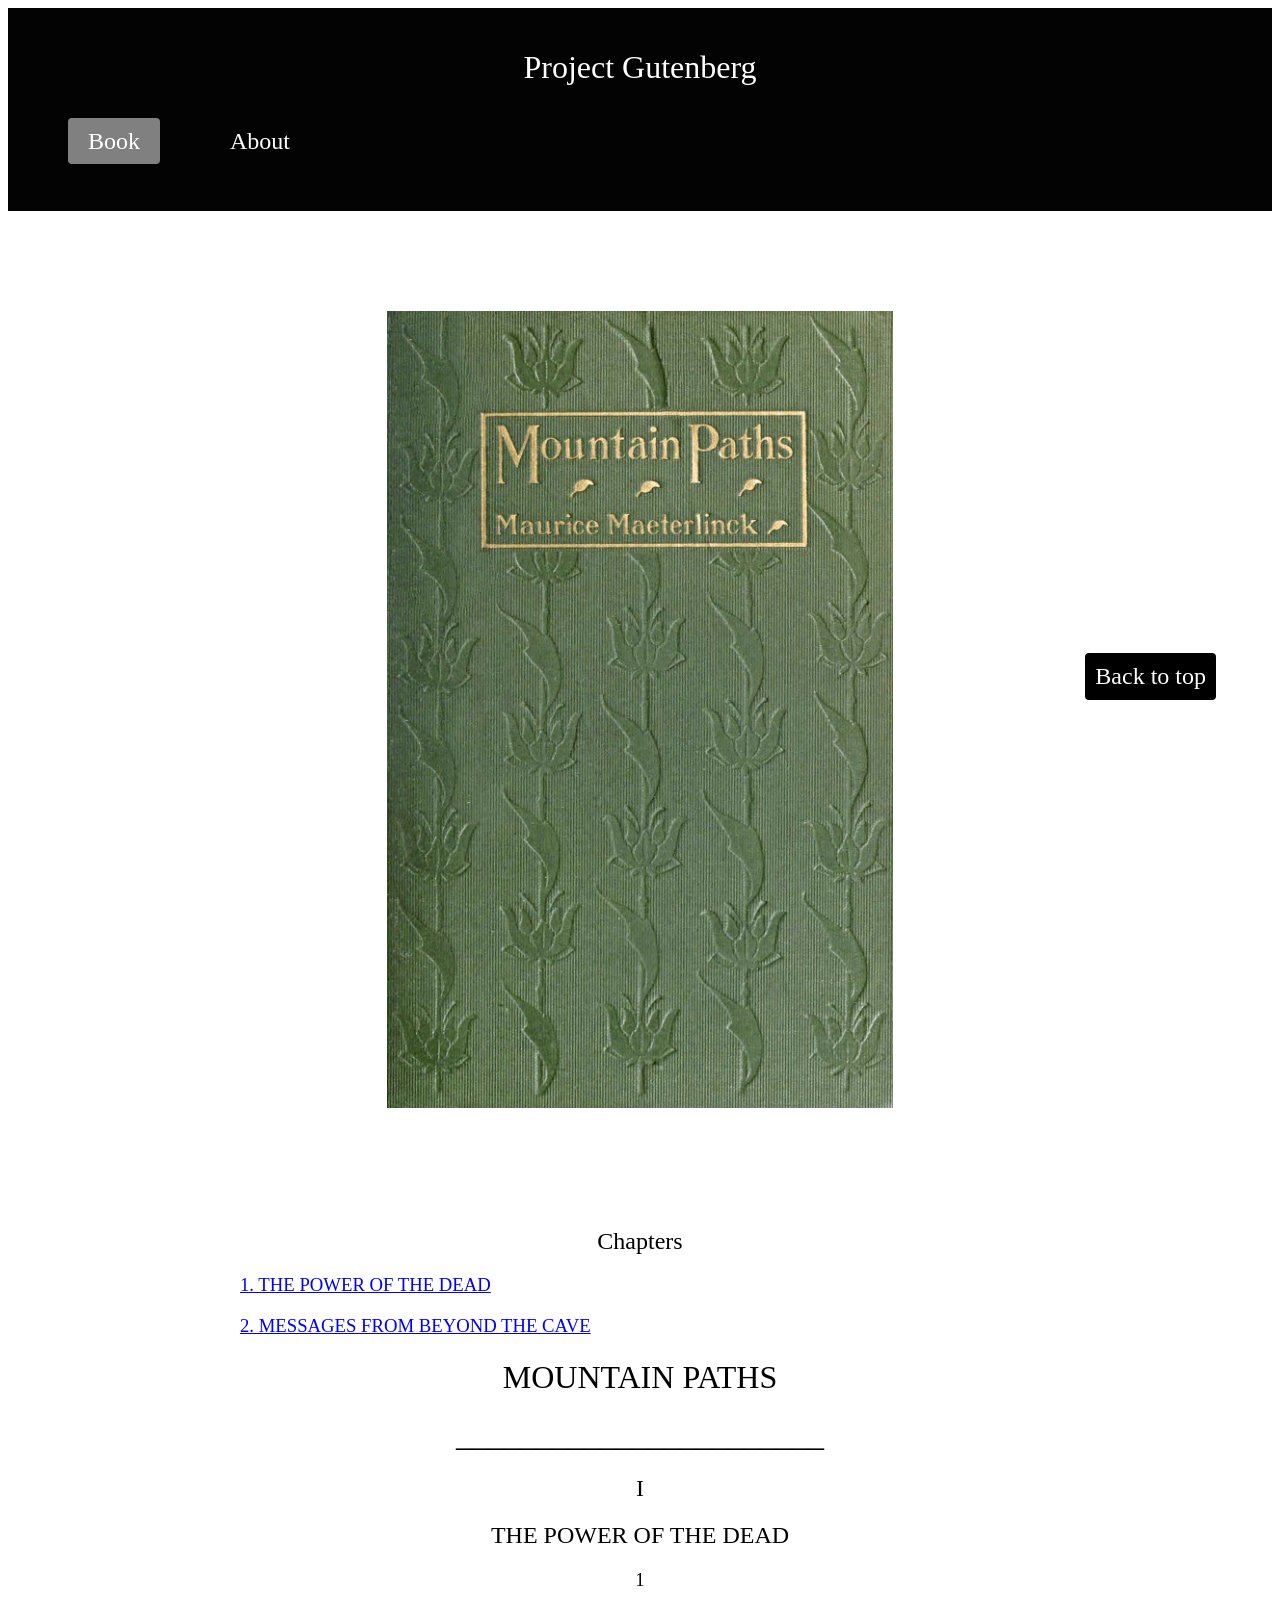
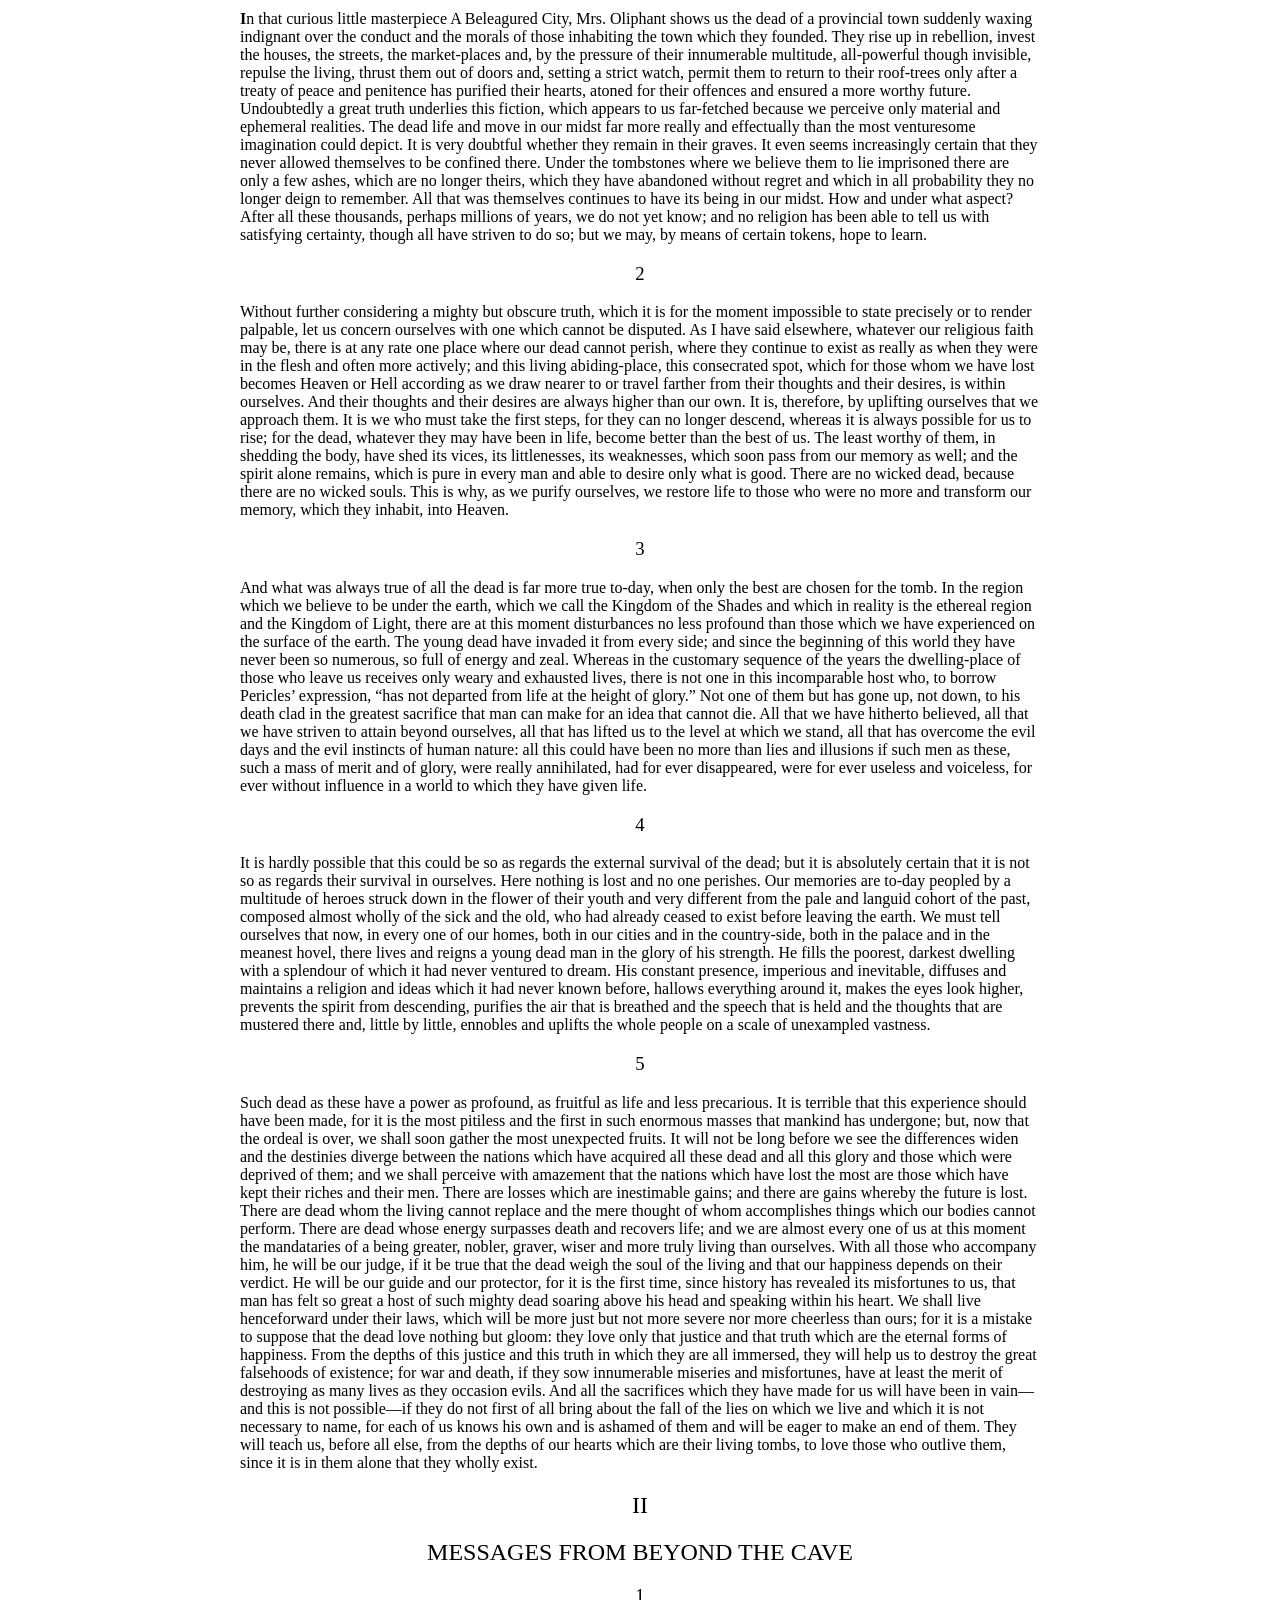
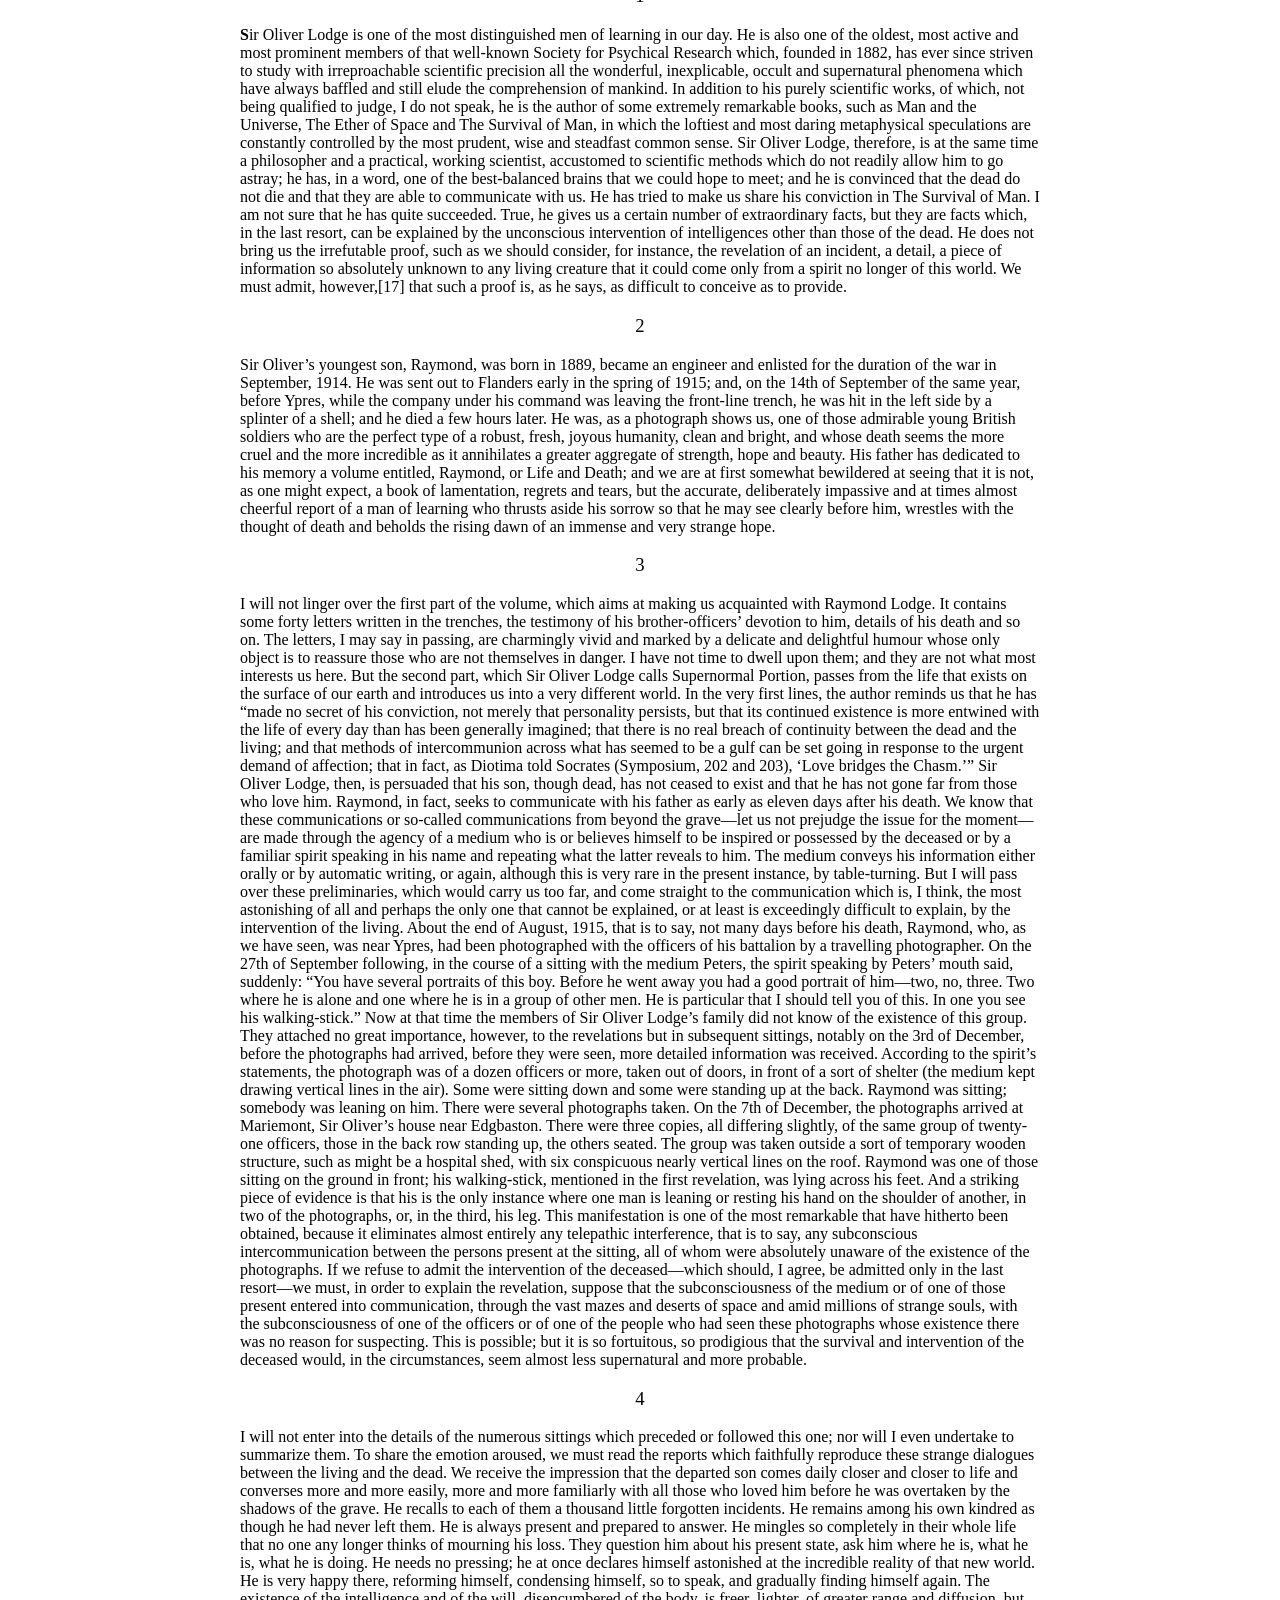
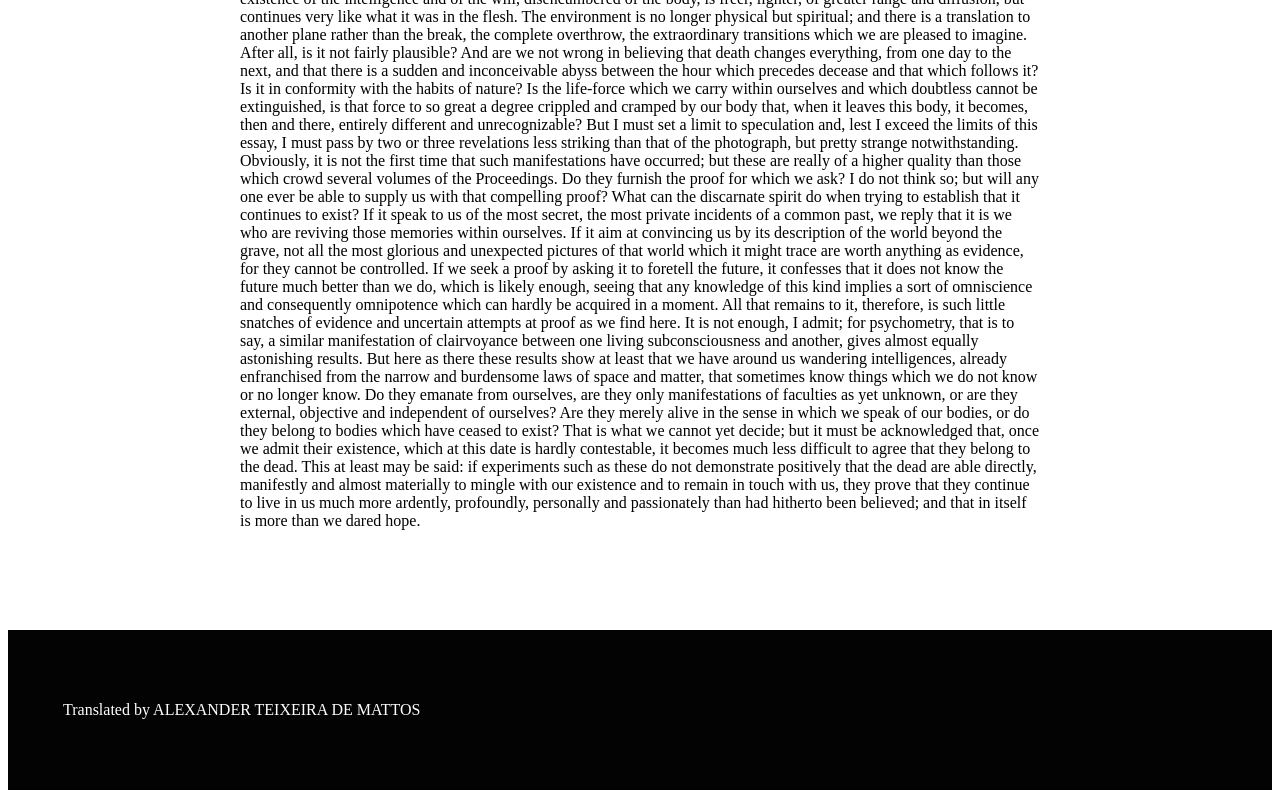
<file: index.html>
<!DOCTYPE html>
<html lang="en">

<head>
    <link rel="stylesheet" href="style.css">
    <meta charset="UTF-8">
    <meta name="viewport" content="width=device-width, initial-scale=1.0">
    <title>Document</title>
</head>
<body>
    <header id="header">
        <h1 class="header_pg">Project Gutenberg</h1>
        <ul>
            <li class="row">
                <h2><a class="bgcolorgray" href="index.html">Book</a></h2>
                <h2><a class="hover" href="about.html">About</a></h2>
            </li>
        </ul>
    </header>
    <img src="mountain_paths.jpg" alt="Framsida bok" width="500" class="img1">
    <main class="container">
    <section>
        <h2>Chapters</h2>
        <section class="text-align-left">
        <h3><a href="#chapter1" class="chapters">1. THE POWER OF THE DEAD</a></h3>
        <h3><a href="#chapter2" class="chapters">2. MESSAGES FROM BEYOND THE CAVE</a></h3>
        </section>
    </section>
        <h1>MOUNTAIN PATHS</h1>
        <h1>_______________________</h1>
        <h2 id="chapter1">I</h2>
        <h2>THE POWER OF THE DEAD</h2>
<h3>1</h3>
        <p><strong>I</strong>n that curious little masterpiece A Beleagured City, Mrs. Oliphant shows us the dead of a provincial town suddenly waxing indignant over the conduct and the morals of those inhabiting the town which they founded. They rise up in rebellion, invest the houses, the streets, the market-places and, by the pressure of their innumerable multitude, all-powerful though invisible, repulse the living, thrust them out of doors and, setting a strict watch, permit them to return to their roof-trees only after a treaty of peace and penitence has purified their hearts, atoned for their offences and ensured a more worthy future.
    Undoubtedly a great truth underlies this fiction, which appears to us far-fetched because we perceive only material and ephemeral realities. The dead life and move in our midst far more really and effectually than the most venturesome imagination could depict. It is very doubtful whether they remain in their graves. It even seems increasingly certain that they never allowed themselves to be confined there. Under the tombstones where we believe them to lie imprisoned there are only a few ashes, which are no longer theirs, which they have abandoned without regret and which in all probability they no longer deign to remember. All that was themselves continues to have its being in our midst. How and under what aspect? After all these thousands, perhaps millions of years, we do not yet know; and no religion has been able to tell us with satisfying certainty, though all have striven to do so; but we may, by means of certain tokens, hope to learn.
        </p>
<h3>2</h3>

        <p>Without further considering a mighty but obscure truth, which it is for the moment impossible to state precisely or to render palpable, let us concern ourselves with one which cannot be disputed. As I have said elsewhere, whatever our religious faith may be, there is at any rate one place where our dead cannot perish, where they continue to exist as really as when they were in the flesh and often more actively; and this living abiding-place, this consecrated spot, which for those whom we have lost becomes Heaven or Hell according as we draw nearer to or travel farther from their thoughts and their desires, is within ourselves.
And their thoughts and their desires are always higher than our own. It is, therefore, by uplifting ourselves that we approach them. It is we who must take the first steps, for they can no longer descend, whereas it is always possible for us to rise; for the dead, whatever they may have been in life, become better than the best of us. The least worthy of them, in shedding the body, have shed its vices, its littlenesses, its weaknesses, which soon pass from our memory as well; and the spirit alone remains, which is pure in every man and able to desire only what is good. There are no wicked dead, because there are no wicked souls. This is why, as we purify ourselves, we restore life to those who were no more and transform our memory, which they inhabit, into Heaven.
        </p>
<h3>3</h3>
        <p>
And what was always true of all the dead is far more true to-day, when only the best are chosen for the tomb. In the region which we believe to be under the earth, which we call the Kingdom of the Shades and which in reality is the ethereal region and the Kingdom of Light, there are at this moment disturbances no less profound than those which we have experienced on the surface of the earth. The young dead have invaded it from every side; and since the beginning of this world they have never been so numerous, so full of energy and zeal. Whereas in the customary sequence of the years the dwelling-place of those who leave us receives only weary and exhausted lives, there is not one in this incomparable host who, to borrow Pericles’ expression, “has not departed from life at the height of glory.” Not one of them but has gone up, not down, to his death clad in the greatest sacrifice that man can make for an idea that cannot die. All that we have hitherto believed, all that we have striven to attain beyond ourselves, all that has lifted us to the level at which we stand, all that has overcome the evil days and the evil instincts of human nature: all this could have been no more than lies and illusions if such men as these, such a mass of merit and of glory, were really annihilated, had for ever disappeared, were for ever useless and voiceless, for ever without influence in a world to which they have given life.
        </p>
<h3>4</h3>
        <p>
It is hardly possible that this could be so as regards the external survival of the dead; but it is absolutely certain that it is not so as regards their survival in ourselves. Here nothing is lost and no one perishes. Our memories are to-day peopled by a multitude of heroes struck down in the flower of their youth and very different from the pale and languid cohort of the past, composed almost wholly of the sick and the old, who had already ceased to exist before leaving the earth. We must tell ourselves that now, in every one of our homes, both in our cities and in the country-side, both in the palace and in the meanest hovel, there lives and reigns a young dead man in the glory of his strength. He fills the poorest, darkest dwelling with a splendour of which it had never ventured to dream. His constant presence, imperious and inevitable, diffuses and maintains a religion and ideas which it had never known before, hallows everything around it, makes the eyes look higher, prevents the spirit from descending, purifies the air that is breathed and the speech that is held and the thoughts that are mustered there and, little by little, ennobles and uplifts the whole people on a scale of unexampled vastness.
        </p>
<h3>5</h3>
        <p>
Such dead as these have a power as profound, as fruitful as life and less precarious. It is terrible that this experience should have been made, for it is the most pitiless and the first in such enormous masses that mankind has undergone; but, now that the ordeal is over, we shall soon gather the most unexpected fruits. It will not be long before we see the differences widen and the destinies diverge between the nations which have acquired all these dead and all this glory and those which were deprived of them; and we shall perceive with amazement that the nations which have lost the most are those which have kept their riches and their men. There are losses which are inestimable gains; and there are gains whereby the future is lost. There are dead whom the living cannot replace and the mere thought of whom accomplishes things which our bodies cannot perform. There are dead whose energy surpasses death and recovers life; and we are almost every one of us at this moment the mandataries of a being greater, nobler, graver, wiser and more truly living than ourselves. With all those who accompany him, he will be our judge, if it be true that the dead weigh the soul of the living and that our happiness depends on their verdict. He will be our guide and our protector, for it is the first time, since history has revealed its misfortunes to us, that man has felt so great a host of such mighty dead soaring above his head and speaking within his heart.
We shall live henceforward under their laws, which will be more just but not more severe nor more cheerless than ours; for it is a mistake to suppose that the dead love nothing but gloom: they love only that justice and that truth which are the eternal forms of happiness.
From the depths of this justice and this truth in which they are all immersed, they will help us to destroy the great falsehoods of existence; for war and death, if they sow innumerable miseries and misfortunes, have at least the merit of destroying as many lives as they occasion evils. And all the sacrifices which they have made for us will have been in vain—and this is not possible—if they do not first of all bring about the fall of the lies on which we live and which it is not necessary to name, for each of us knows his own and is ashamed of them and will be eager to make an end of them.
They will teach us, before all else, from the depths of our hearts which are their living tombs, to love those who outlive them, since it is in them alone that they wholly exist.
        </p> 
        <h2 id="chapter2">II</h2>
        <h2>MESSAGES FROM BEYOND THE CAVE</h2>   
        <h3>1</h3>  
        <p><strong>S</strong>ir Oliver Lodge is one of the most distinguished men of learning in our day. He is also one of the oldest, most active and most prominent members of that well-known Society for Psychical Research which, founded in 1882, has ever since striven to study with irreproachable scientific precision all the wonderful, inexplicable, occult and supernatural phenomena which have always baffled and still elude the comprehension of mankind. In addition to his purely scientific works, of which, not being qualified to judge, I do not speak, he is the author of some extremely remarkable books, such as Man and the Universe, The Ether of Space and The Survival of Man, in which the loftiest and most daring metaphysical speculations are constantly controlled by the most prudent, wise and steadfast common sense.
Sir Oliver Lodge, therefore, is at the same time a philosopher and a practical, working scientist, accustomed to scientific methods which do not readily allow him to go astray; he has, in a word, one of the best-balanced brains that we could hope to meet; and he is convinced that the dead do not die and that they are able to communicate with us. He has tried to make us share his conviction in The Survival of Man. I am not sure that he has quite succeeded. True, he gives us a certain number of extraordinary facts, but they are facts which, in the last resort, can be explained by the unconscious intervention of intelligences other than those of the dead. He does not bring us the irrefutable proof, such as we should consider, for instance, the revelation of an incident, a detail, a piece of information so absolutely unknown to any living creature that it could come only from a spirit no longer of this world. We must admit, however,[17] that such a proof is, as he says, as difficult to conceive as to provide.
        </p>
        <h3>2</h3>
        <p>Sir Oliver’s youngest son, Raymond, was born in 1889, became an engineer and enlisted for the duration of the war in September, 1914. He was sent out to Flanders early in the spring of 1915; and, on the 14th of September of the same year, before Ypres, while the company under his command was leaving the front-line trench, he was hit in the left side by a splinter of a shell; and he died a few hours later.
He was, as a photograph shows us, one of those admirable young British soldiers who are the perfect type of a robust, fresh, joyous humanity, clean and bright, and whose death seems the more cruel and the more incredible as it annihilates a greater aggregate of strength, hope and beauty.
His father has dedicated to his memory a volume entitled, Raymond, or Life and Death; and we are at first somewhat bewildered at seeing that it is not, as one might expect, a book of lamentation, regrets and tears, but the accurate, deliberately impassive and at times almost cheerful report of a man of learning who thrusts aside his sorrow so that he may see clearly before him, wrestles with the thought of death and beholds the rising dawn of an immense and very strange hope.
        </p>
        <h3>3</h3>
        <p>I will not linger over the first part of the volume, which aims at making us acquainted with Raymond Lodge. It contains some forty letters written in the trenches, the testimony of his brother-officers’ devotion to him, details of his death and so on. The letters, I may say in passing, are charmingly vivid and marked by a delicate and delightful humour whose only object is to reassure those who are not themselves in danger. I have not time to dwell upon them; and they are not what most interests us here.
But the second part, which Sir Oliver Lodge calls Supernormal Portion, passes from the life that exists on the surface of our earth and introduces us into a very different world.
In the very first lines, the author reminds us that he has “made no secret of his conviction, not merely that personality persists, but that its continued existence is more entwined with the life of every day than has been generally imagined; that there is no real breach of continuity between the dead and the living; and that methods of intercommunion across what has seemed to be a gulf can be set going in response to the urgent demand of affection; that in fact, as Diotima told Socrates (Symposium, 202 and 203), ‘Love bridges the Chasm.’”
Sir Oliver Lodge, then, is persuaded that his son, though dead, has not ceased to exist and that he has not gone far from those who love him. Raymond, in fact, seeks to communicate with his father as early as eleven days after his death. We know that these communications or so-called communications from beyond the grave—let us not prejudge the issue for the moment—are made through the agency of a medium who is or believes himself to be inspired or possessed by the deceased or by a familiar spirit speaking in his name and repeating what the latter reveals to him. The medium conveys his information either orally or by automatic writing, or again, although this is very rare in the present instance, by table-turning. But I will pass over these preliminaries, which would carry us too far, and come straight to the communication which is, I think, the most astonishing of all and perhaps the only one that cannot be explained, or at least is exceedingly difficult to explain, by the intervention of the living.
About the end of August, 1915, that is to say, not many days before his death, Raymond, who, as we have seen, was near Ypres, had been photographed with the officers of his battalion by a travelling photographer. On the 27th of September following, in the course of a sitting with the medium Peters, the spirit speaking by Peters’ mouth said, suddenly:
“You have several portraits of this boy. Before he went away you had a good portrait of him—two, no, three. Two where he is alone and one where he is in a group of other men. He is particular that I should tell you of this. In one you see his walking-stick.”
Now at that time the members of Sir Oliver Lodge’s family did not know of the existence of this group. They attached no great importance, however, to the revelations but in subsequent sittings, notably on the 3rd of December, before the photographs had arrived, before they were seen, more detailed information was received. According to the spirit’s statements, the photograph was of a dozen officers or more, taken out of doors, in front of a sort of shelter (the medium kept drawing vertical lines in the air). Some were sitting down and some were standing up at the back. Raymond was sitting; somebody was leaning on him. There were several photographs taken.
On the 7th of December, the photographs arrived at Mariemont, Sir Oliver’s house near Edgbaston. There were three copies, all differing slightly, of the same group of twenty-one officers, those in the back row standing up, the others seated. The group was taken outside a sort of temporary wooden structure, such as might be a hospital shed, with six conspicuous nearly vertical lines on the roof. Raymond was one of those sitting on the ground in front; his walking-stick, mentioned in the first revelation, was lying across his feet. And a striking piece of evidence is that his is the only instance where one man is leaning or resting his hand on the shoulder of another, in two of the photographs, or, in the third, his leg.
This manifestation is one of the most remarkable that have hitherto been obtained, because it eliminates almost entirely any telepathic interference, that is to say, any subconscious intercommunication between the persons present at the sitting, all of whom were absolutely unaware of the existence of the photographs. If we refuse to admit the intervention of the deceased—which should, I agree, be admitted only in the last resort—we must, in order to explain the revelation, suppose that the subconsciousness of the medium or of one of those present entered into communication, through the vast mazes and deserts of space and amid millions of strange souls, with the subconsciousness of one of the officers or of one of the people who had seen these photographs whose existence there was no reason for suspecting. This is possible; but it is so fortuitous, so prodigious that the survival and intervention of the deceased would, in the circumstances, seem almost less supernatural and more probable.
        </p>
        <h3>4</h3>
        <p>I will not enter into the details of the numerous sittings which preceded or followed this one; nor will I even undertake to summarize them. To share the emotion aroused, we must read the reports which faithfully reproduce these strange dialogues between the living and the dead. We receive the impression that the departed son comes daily closer and closer to life and converses more and more easily, more and more familiarly with all those who loved him before he was overtaken by the shadows of the grave. He recalls to each of them a thousand little forgotten incidents. He remains among his own kindred as though he had never left them. He is always present and prepared to answer. He mingles so completely in their whole life that no one any longer thinks of mourning his loss. They question him about his present state, ask him where he is, what he is, what he is doing. He needs no pressing; he at once declares himself astonished at the incredible reality of that new world. He is very happy there, reforming himself, condensing himself, so to speak, and gradually finding himself again. The existence of the intelligence and of the will, disencumbered of the body, is freer, lighter, of greater range and diffusion, but continues very like what it was in the flesh. The environment is no longer physical but spiritual; and there is a translation to another plane rather than the break, the complete overthrow, the extraordinary transitions which we are pleased to imagine. After all, is it not fairly plausible? And are we not wrong in believing that death changes everything, from one day to the next, and that there is a sudden and inconceivable abyss between the hour which precedes decease and that which follows it? Is it in conformity with the habits of nature? Is the life-force which we carry within ourselves and which doubtless cannot be extinguished, is that force to so great a degree crippled and cramped by our body that, when it leaves this body, it becomes, then and there, entirely different and unrecognizable?
But I must set a limit to speculation and, lest I exceed the limits of this essay, I must pass by two or three revelations less striking than that of the photograph, but pretty strange notwithstanding. Obviously, it is not the first time that such manifestations have occurred; but these are really of a higher quality than those which crowd several volumes of the Proceedings. Do they furnish the proof for which we ask? I do not think so; but will any one ever be able to supply us with that compelling proof? What can the discarnate spirit do when trying to establish that it continues to exist? If it speak to us of the most secret, the most private incidents of a common past, we reply that it is we who are reviving those memories within ourselves. If it aim at convincing us by its description of the world beyond the grave, not all the most glorious and unexpected pictures of that world which it might trace are worth anything as evidence, for they cannot be controlled. If we seek a proof by asking it to foretell the future, it confesses that it does not know the future much better than we do, which is likely enough, seeing that any knowledge of this kind implies a sort of omniscience and consequently omnipotence which can hardly be acquired in a moment. All that remains to it, therefore, is such little snatches of evidence and uncertain attempts at proof as we find here. It is not enough, I admit; for psychometry, that is to say, a similar manifestation of clairvoyance between one living subconsciousness and another, gives almost equally astonishing results. But here as there these results show at least that we have around us wandering intelligences, already enfranchised from the narrow and burdensome laws of space and matter, that sometimes know things which we do not know or no longer know. Do they emanate from ourselves, are they only manifestations of faculties as yet unknown, or are they external, objective and independent of ourselves? Are they merely alive in the sense in which we speak of our bodies, or do they belong to bodies which have ceased to exist? That is what we cannot yet decide; but it must be acknowledged that, once we admit their existence, which at this date is hardly contestable, it becomes much less difficult to agree that they belong to the dead.
This at least may be said: if experiments such as these do not demonstrate positively that the dead are able directly, manifestly and almost materially to mingle with our existence and to remain in touch with us, they prove that they continue to live in us much more ardently, profoundly, personally and passionately than had hitherto been believed; and that in itself is more than we dared hope.
        </p>
<h2 class="backtotop sticky"><a href="#header">Back to top</a></h2>
    </main>
    <footer class="footer">
        <p>Translated by ALEXANDER TEIXEIRA DE MATTOS</p>
    </footer>
    
</body>
</html>
</file>
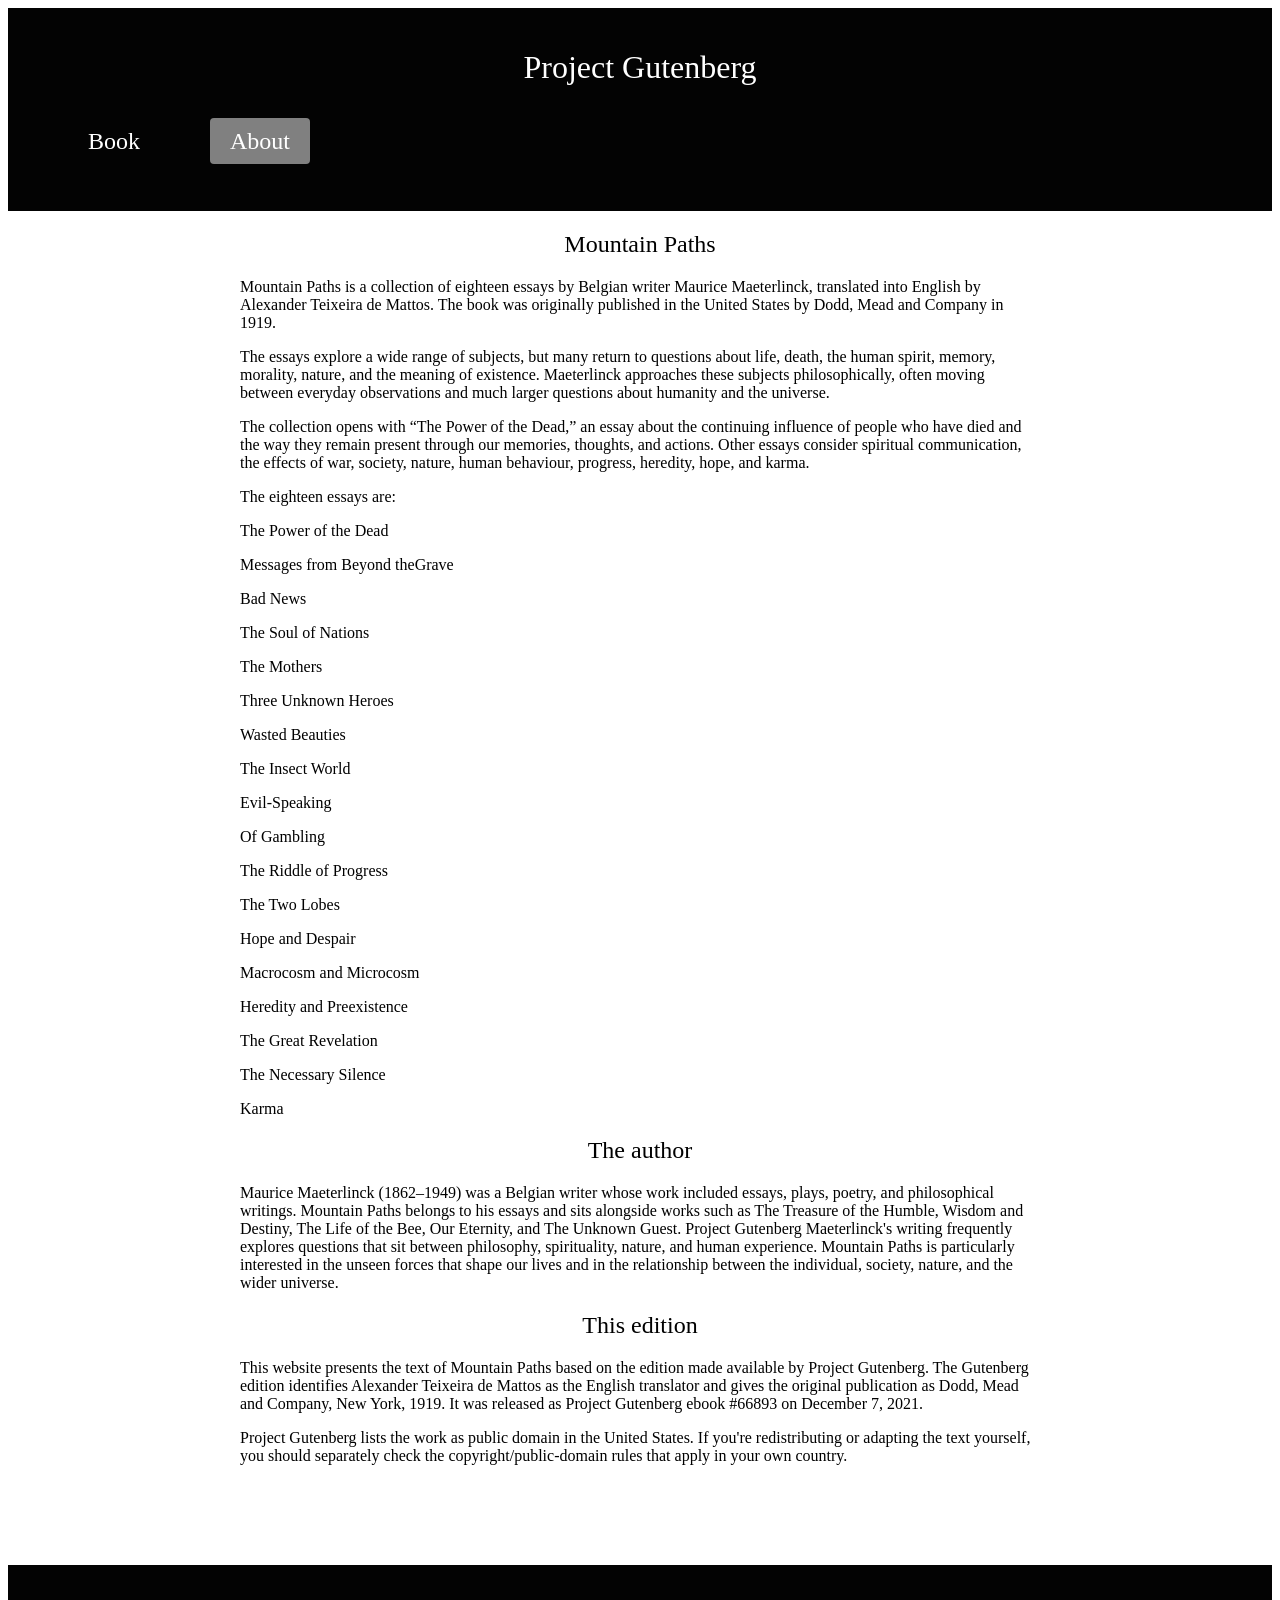
<file: About.html>
<!DOCTYPE html>
<html lang="en">
<link rel="stylesheet" href="style.css">


<head>
    <meta charset="UTF-8">
    <meta name="viewport" content="width=device-width, initial-scale=1.0">
    <title>Document</title>
</head>
<body>
    <header id="header">
        <h1 class="header_pg">Project Gutenberg</h1>
        <ul>
            <li class="row">
                <h2><a class="hover" href="index.html">Book</a></h2>
                <h2><a class="bgcolorgray" href="about.html">About</a></h2>
            </li>
        </ul>
    </header>
    <main class="container">
    <section>
        <h2>Mountain Paths</h2>
        <p>Mountain Paths is a collection of eighteen essays by Belgian writer Maurice Maeterlinck, translated into English by Alexander Teixeira de Mattos. The book was originally published in the United States by Dodd, Mead and Company in 1919. </p>
        <p>The essays explore a wide range of subjects, but many return to questions about life, death, the human spirit, memory, morality, nature, and the meaning of existence. Maeterlinck approaches these subjects philosophically, often moving between everyday observations and much larger questions about humanity and the universe.</p>
        <p>The collection opens with “The Power of the Dead,” an essay about the continuing influence of people who have died and the way they remain present through our memories, thoughts, and actions. Other essays consider spiritual communication, the effects of war, society, nature, human behaviour, progress, heredity, hope, and karma.</p>
        <p>The eighteen essays are: <p>

<p>The Power of the Dead </p>
<p>Messages from Beyond theGrave </p>
<p>Bad News</p>
<p>The Soul of Nations </p>
<p>The Mothers </p>
<p>Three Unknown Heroes </p>
<p>Wasted Beauties </p>
<p>The Insect World </p>
<p>Evil-Speaking </p>
<p>Of Gambling </p>
<p>The Riddle of Progress </p>
<p>The Two Lobes </p>
<p>Hope and Despair </p>
<p>Macrocosm and Microcosm </p>
<p>Heredity and Preexistence </p>
<p>The Great Revelation </p>
<p>The Necessary Silence </p>
<p>Karma</p>
        <h2>The author</h2>
        <p>Maurice Maeterlinck (1862–1949) was a Belgian writer whose work included essays, plays, poetry, and philosophical writings. Mountain Paths belongs to his essays and sits alongside works such as The Treasure of the Humble, Wisdom and Destiny, The Life of the Bee, Our Eternity, and The Unknown Guest. 

            Project Gutenberg

            Maeterlinck's writing frequently explores questions that sit between philosophy, spirituality, nature, and human experience. Mountain Paths is particularly interested in the unseen forces that shape our lives and in the relationship between the individual, society, nature, and the wider universe.
        </p>
        <h2>This edition</h2>
        <p>This website presents the text of Mountain Paths based on the edition made available by Project Gutenberg. The Gutenberg edition identifies Alexander Teixeira de Mattos as the English translator and gives the original publication as Dodd, Mead and Company, New York, 1919. It was released as Project Gutenberg ebook #66893 on December 7, 2021.
        </p>
        <p>Project Gutenberg lists the work as public domain in the United States. If you're redistributing or adapting the text yourself, you should separately check the copyright/public-domain rules that apply in your own country.
        </p>
    </section>
    </main>
    <footer class="footer">

    </footer>
</body>
</html>
</file>
<file: style.css>
.row {
    display: flex;
    flex-wrap: nowrap;
    gap: 50px;
    text-decoration: none;
}

.hover {
    padding: 10px 20px;
}

.hover:hover {
    
    background-color: gray;
    border-radius: 4px;
}

.nodecoration {
    text-decoration: none;
}

header {
    color: white;
    background-color: #030303;
    padding: 20px;
    text-align: center;
}

.img1 {
    display: block;
    margin-left: auto;
    margin-right: auto;
    width: 40%;
    padding: 100px;
}

.footer {
    margin-top: 100px;
    padding: 55px;
    background-color: #030303;
    color: white;
}

.whitecolor {
    color: white;
}

a { 
    color: white;
    text-decoration: none;
}

.bgcolorgray {
    background-color: gray;
    border-radius: 4px;
    padding: 10px 20px;
}
.sticky {
    position: sticky;

}
.backtotop {
    background-color: black;
    padding: 10px;
    position: fixed;
    bottom: 20%;
    right: 5%;
    border-radius: 4px;
}

.container {
    max-width: 50rem;
    margin-inline: auto;
    text-align: center;
}



html {
    scroll-behavior: smooth;
}


body h1,
body h2,
body h3 {
    font-weight: 300;
}

.chapters {
    color: #0000FF;
    text-decoration: underline;
    text-align: left;
}

p {
    text-align: left;
}
.text-align-left {
    text-align: left;
}
</file>
